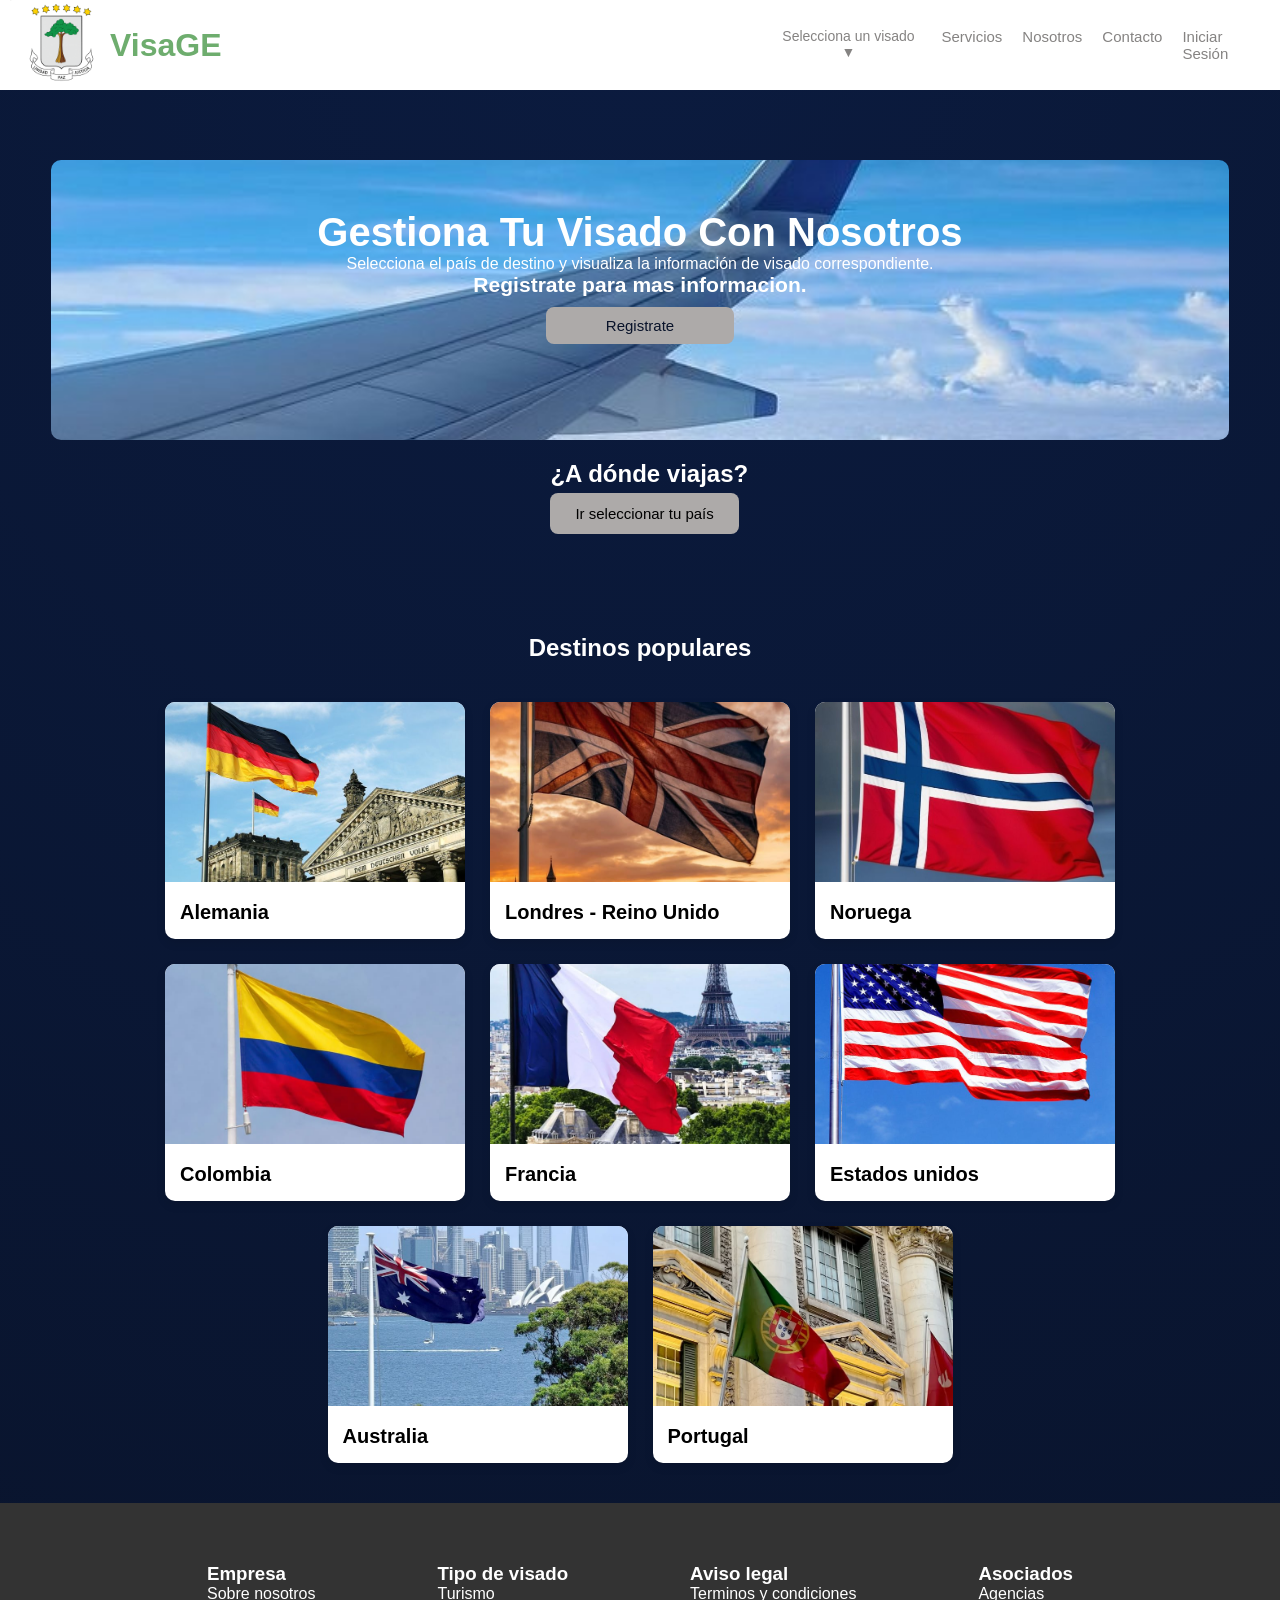
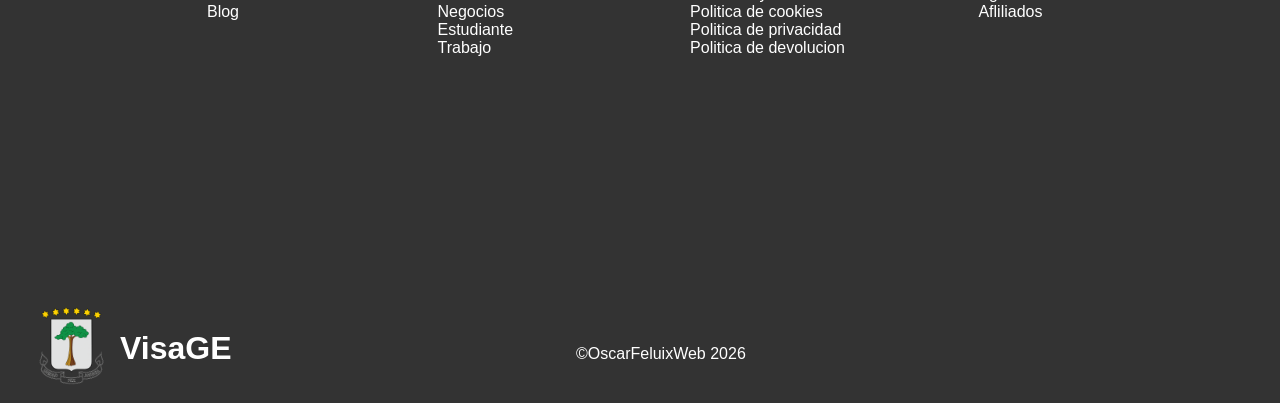
<file: html/index.html>
<!DOCTYPE html>
<html lang="en">
<head>
    <meta charset="UTF-8">
    <meta name="viewport" content="width=device-width, initial-scale=1.0">
    <title>VisaGE</title>
    <link rel="stylesheet" href="../css/estilos.css">
</head>
<body>
    <header>
        <div class="logo">
            <img src="../Img/Copilot_20260524_192818.png" alt="" class="escudo">
            <h1>VisaGE</h1>
        </div>
        
        <nav>
            <li class="dropdown">

              <button class="dropbtn" id="visado-btn">Selecciona un visado ▼</button>
              <ul class="dropdown-content" id="visado-menu">
                <li><a href="#">Turismo</a></li>
                <li><a href="#">Negocios</a></li>
                <li><a href="#">Estudiante</a></li>
                <li><a href="#">Trabajo</a></li>
                <li><a href="#">Tránsito</a></li>
              </ul>
            </li>
            <a href="">Servicios</a>
            <a href="">Nosotros</a>
            <a href="">Contacto</a>
            <a href="../html/sesion.html">Iniciar Sesión</a>
        </nav>

        <div class="menu-icon" id="menu-icon">
            ☰
        </div>
        
    </header>
    <div class="Container1">

            <div class="contenido1">
                <h2>Gestiona Tu Visado Con Nosotros</h2>
                <p>Selecciona el país de destino y visualiza la información de visado correspondiente.</p>
                <div class="Reg">
                    <h3 class="Rg">Registrate para mas informacion.</h3>
                    <button class="btreg"><a href="../html/reg.html">Registrate</a></button>
                </div>
            </div>
    </div>
    <div class="ir">
      <h2>¿A dónde viajas?</h2>
      <button class="boton" id="mostrarMenu"><a href="../html/selector.html">Ir seleccionar tu país</a></button>
    </div>

  

    <h2 class="destino">Destinos populares</h2>
  <main class="destinos">
    <div class="card">
      <img src="../Img/descargar (5).jpg" alt="Alemania">
      <div class="info">
        <h2>Alemania</h2>
      </div>
    </div>

    <div class="card">
      <img src="../Img/Experiencias en Londres.jpg" alt="Inglatera">
      <div class="info">
        <h2>Londres - Reino Unido</h2>
      </div>
    </div>

    <div class="card">
      <img src="../Img/Flag of Norway.jpg" alt="Noruega">
      <div class="info">
        <h2>Noruega</h2>
      </div>
    </div>
    <div class="card">
      <img src="../Img/Colombian flag 🇨🇴.jpg" alt="Colombia">
      <div class="info">
        <h2>Colombia</h2>
      </div>
    </div>
    <div class="card">
      <img src="../Img/descargar (6).jpg" alt="Fracia">
      <div class="info">
        <h2>Francia</h2>
      </div>
    </div>
    <div class="card">
      <img src="../Img/descargar (7).jpg" alt="Estados unidos">
      <div class="info">
        <h2>Estados unidos</h2>
      </div>
    </div>
    <div class="card">
      <img src="../Img/descargar (8).jpg" alt="Australia">
      <div class="info">
        <h2>Australia</h2>
      </div>
    </div>
    <div class="card">
      <img src="../Img/Lisboa.jpg" alt="Portugal">
      <div class="info">
        <h2>Portugal</h2>        
      </div>
    </div>
  </main>  
  
    <footer>
      <section class="foot">
        <div class="1p">
          <h3>Empresa</h3>
          <ul>
            <li>Sobre nosotros</li>
            <li>Blog</li>
          </ul>
        </div>
        <div class="2p">
          <h3>Tipo de visado</h3>
          <ul>
            <li>Turismo</li>
            <li>Negocios</li>
            <li>Estudiante</li>
            <li>Trabajo</li>
          </ul>
        </div>
        <div class="3p">
          <h3>Aviso legal</h3>
          <ul>
            <li>Terminos y condiciones</li>
            <li>Politica de cookies</li>
            <li>Politica de privacidad</li>
            <li>Politica de devolucion</li>
          </ul>
        </div>
        <div class="4p">
          <h3>Asociados</h3>
          <ul>
            <li>Agencias</li>
            <li>Afliliados</li>
          </ul>
        </div>
      </section>
      <div class="footlogo">
            <img src="../Img/Copilot_20260524_192818.png" alt="" class="escudo">
            <h1>VisaGE</h1>
            
        </div>
        <div class="th5">
            <p>&copy;OscarFeluixWeb 2026</p>
        </div>
    </footer>
    
    <script src="../js/main.js"></script>
    <script src="../js/main3.js"></script>
    
</body>
</html>
</file>
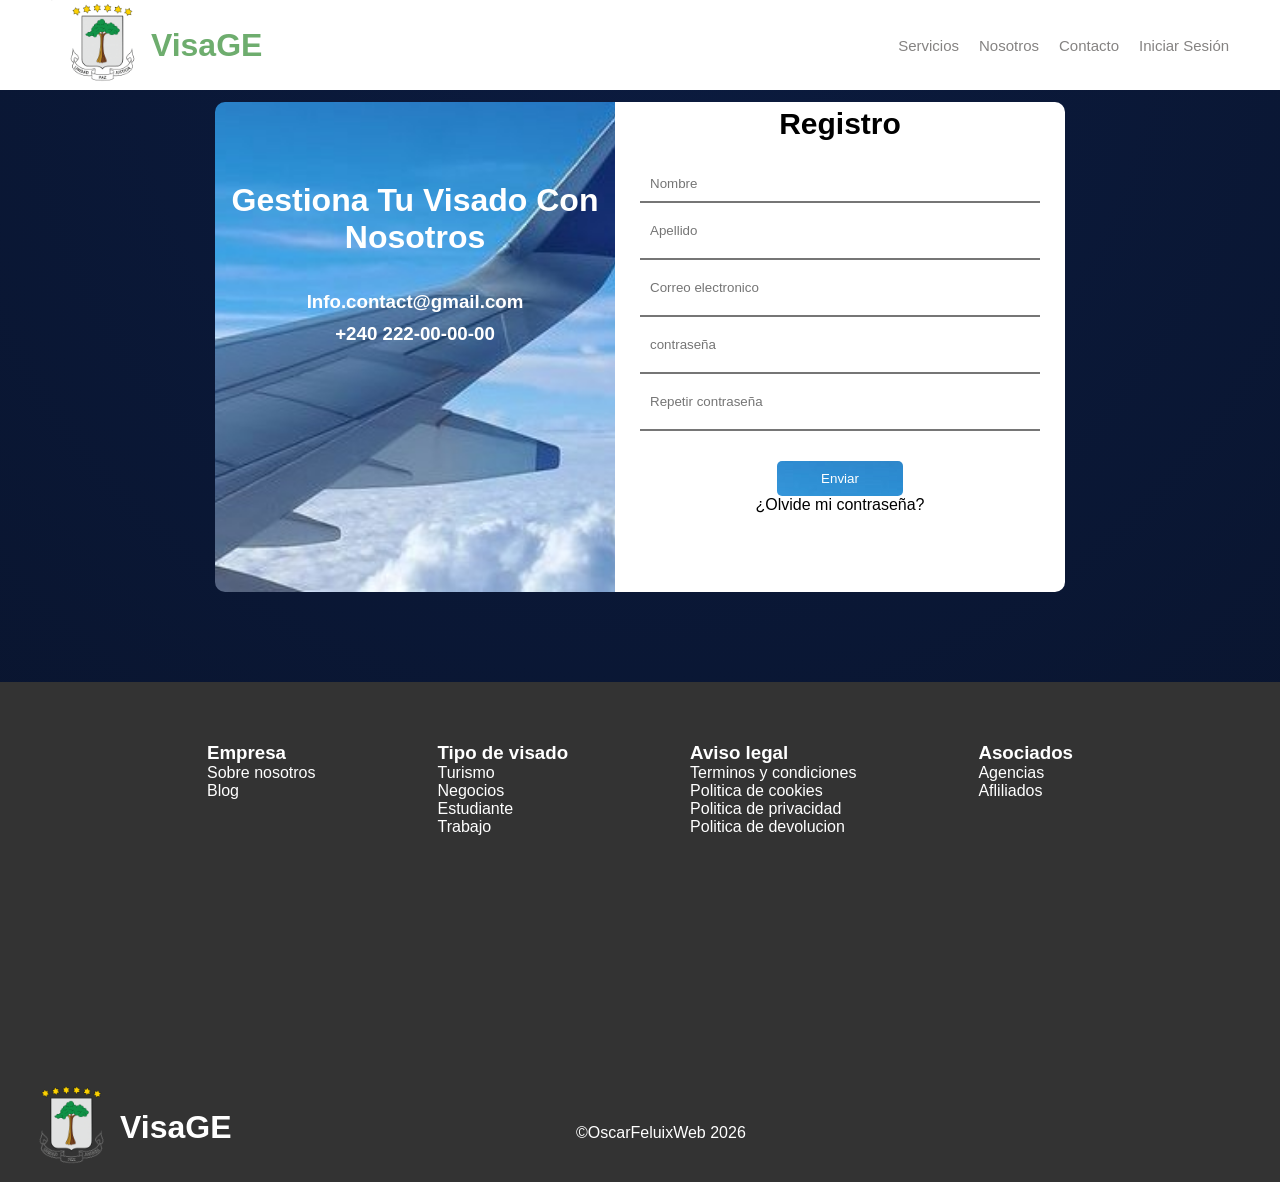
<file: html/reg.html>
<!DOCTYPE html>
<html lang="en">
<head>
    <meta charset="UTF-8">
    <meta name="viewport" content="width=device-width, initial-scale=1.0">
    <title>VisaGE</title>
    <link rel="stylesheet" href="../css/reg.css">
</head>
<body>
    <header>
        <div class="logo">
            <img src="../Img/Copilot_20260524_192818.png" alt="" class="escudo">
            <h1>VisaGE</h1>
        </div>
        
        <nav>
            <a href="">Servicios</a>
            <a href="">Nosotros</a>
            <a href="">Contacto</a>
            <a href="../html/sesion.html">Iniciar Sesión</a>
        </nav>

        <div class="menu-icon" id="menu-icon">
            ☰
        </div>
        
    </header>
    <main>

        <div class="Container1">

            <div class="contacto">

            <h1 class="titulo1">Gestiona Tu Visado Con Nosotros</h1>
            <H3 class="titulo2">Info.contact@gmail.com</H3>
            <h3 class="tituylo3">+240 222-00-00-00</h3>
            </div>
            <form class="enviar" id="forla">

                <h2 class="titulo">Registro</h2>
                <div class="container">

                    <div class="input1">
                        <input id="nombre" type="text" class="form_input1" placeholder="Nombre">
                        <span class="form_line"></span> 
                        <div id="error-nombre" class="error-mensaje"></div>    
                    </div>
                    <div class="input1">
                        <input id="apellido" type="text" class="form_input2" placeholder="Apellido">
                        <span class="form_line"></span>  
                        <div id="error-apellido" class="error-mensaje"></div>   
                    </div>
                    <div class="input1">
                        <input id="email" type="email" class="form_input3" placeholder="Correo electronico">
                        <span class="form_line"></span>
                        <div id="error-email" class="error-mensaje"></div>      
                    </div>
                    <div class="input1">
                        <input type="text" class="form_input4" placeholder="contraseña">
                        <span class="form_line"></span>  
                    </div>
                    <div class="input1">
                        <input id="contraseña" type="password" class="form_input4" placeholder="Repetir contraseña">
                        <span class="form_line"></span>  
                    </div>
                    <input type="submit" class="form_submit" value="Enviar">
                    <p>¿Olvide mi contraseña?</p>
            </form>
        </div>
    </main>
       <footer>
      <section class="foot">
        <div class="1p">
          <h3>Empresa</h3>
          <ul>
            <li>Sobre nosotros</li>
            <li>Blog</li>
          </ul>
        </div>
        <div class="2p">
          <h3>Tipo de visado</h3>
          <ul>
            <li>Turismo</li>
            <li>Negocios</li>
            <li>Estudiante</li>
            <li>Trabajo</li>
          </ul>
        </div>
        <div class="3p">
          <h3>Aviso legal</h3>
          <ul>
            <li>Terminos y condiciones</li>
            <li>Politica de cookies</li>
            <li>Politica de privacidad</li>
            <li>Politica de devolucion</li>
          </ul>
        </div>
        <div class="4p">
          <h3>Asociados</h3>
          <ul>
            <li>Agencias</li>
            <li>Afliliados</li>
          </ul>
        </div>
      </section>
      <div class="footlogo">
            <img src="../Img/Copilot_20260524_192818.png" alt="" class="escudo">
            <h1>VisaGE</h1>
            
        </div>
        <div class="th5">
            <p>&copy;OscarFeluixWeb 2026</p>
        </div>
    </footer>

    
    <script src="../js/reg.js"></script>
</body>

</html>
</file>
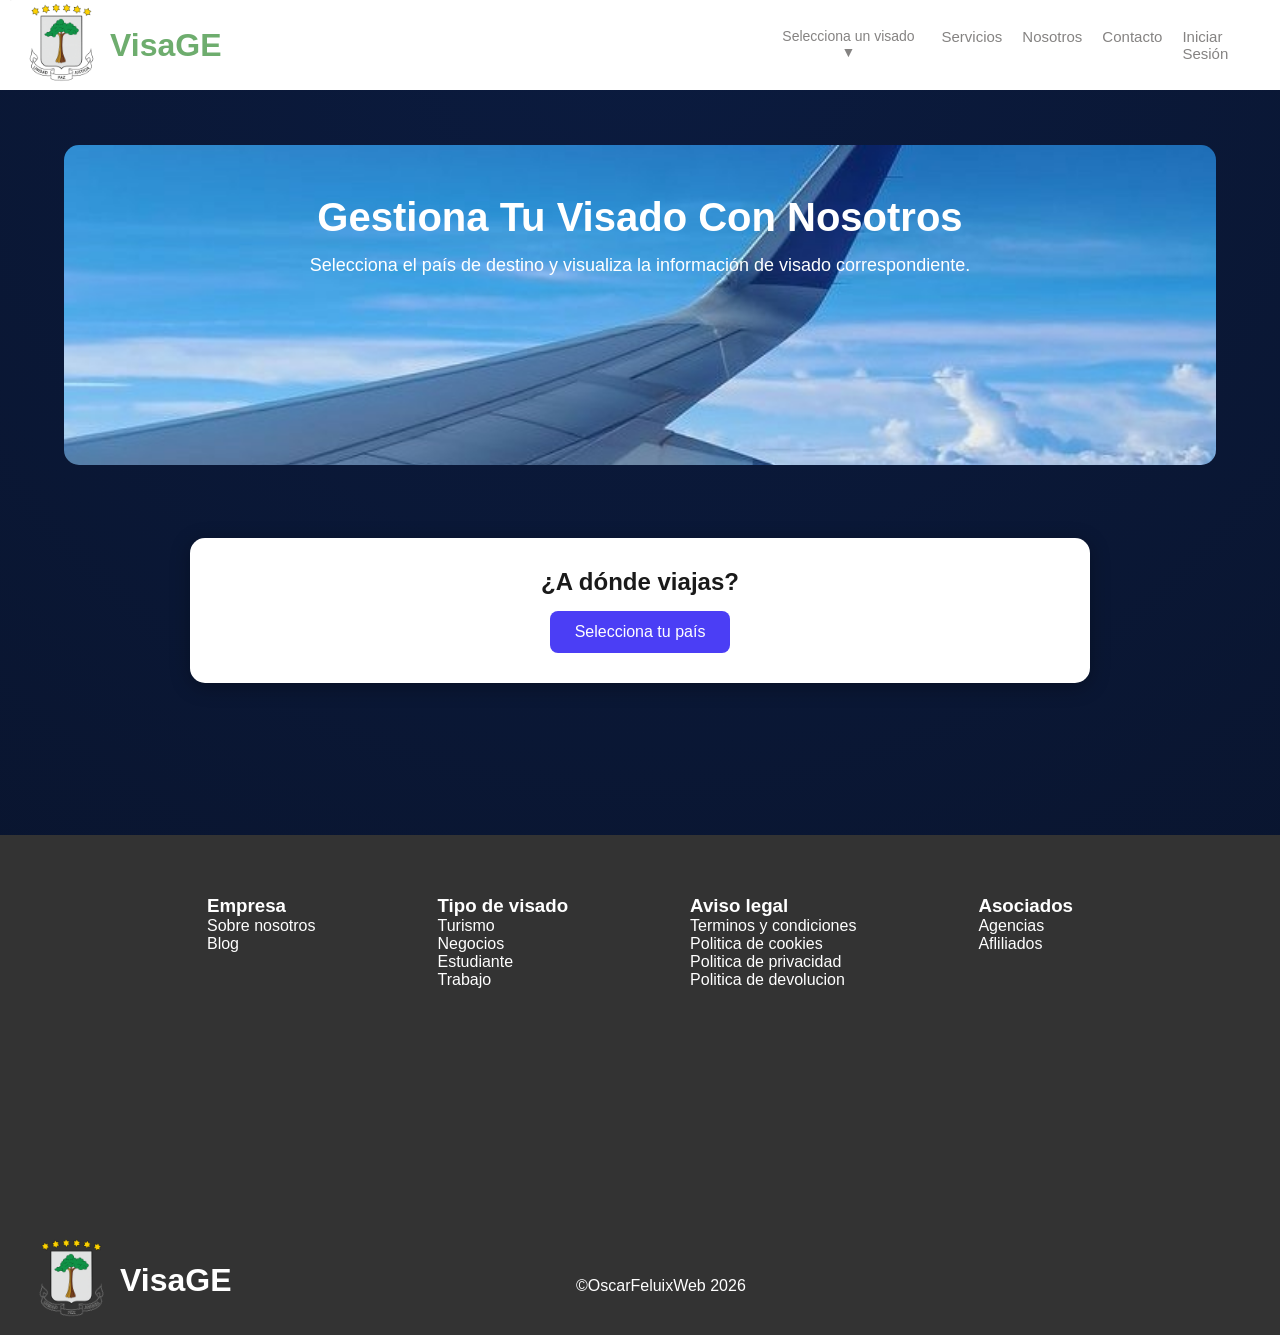
<file: html/selector.html>
<!DOCTYPE html>
<html lang="en">
<head>
    <meta charset="UTF-8">
    <meta name="viewport" content="width=device-width, initial-scale=1.0">
    <title>VisaGE</title>
    <link rel="stylesheet" href="../css/select.css">
</head>
<body>
    <header>
        <div class="logo">
            <img src="../Img/Copilot_20260524_192818.png" alt="" class="escudo">
            <h1>VisaGE</h1>
        </div>
        
        <nav>
            <li class="dropdown">

              <button class="dropbtn" id="visado-btn">Selecciona un visado ▼</button>
              <ul class="dropdown-content" id="visado-menu">
                <li><a href="#">Turismo</a></li>
                <li><a href="#">Negocios</a></li>
                <li><a href="#">Estudiante</a></li>
                <li><a href="#">Trabajo</a></li>
                <li><a href="#">Tránsito</a></li>
              </ul>
            </li>
            <a href="">Servicios</a>
            <a href="">Nosotros</a>
            <a href="">Contacto</a>
            <a href="../html/sesion.html">Iniciar Sesión</a>
        </nav>

        <div class="menu-icon" id="menu-icon">
            ☰
        </div>
        
    </header>
    <div class="Container1">

            <div class="contenido1">
                <h2>Gestiona Tu Visado Con Nosotros</h2>
                <p>Selecciona el país de destino y visualiza la información de visado correspondiente.</p>
            </div>
    </div>
    <main>
        <div class="select">

            <div class="contenedor">
            <h2>¿A dónde viajas?</h2>
            <button class="boton" id="mostrarMenu"> Selecciona tu país</button>

            <div class="menu" id="menuPaises">
                <div class="grid-paises" id="listaPaises">

                    <div class="pais"><div class="codigo">GQ</div> Guinea Ecuatorial</div>
                    <div class="pais"><div class="codigo">AO</div> Angola</div>
                    <div class="pais"><div class="codigo">SA</div> Arabia Saudí</div>
                    <div class="pais"><div class="codigo">AU</div> Australia</div>
                    <div class="pais"><div class="codigo">BR</div> Brasil</div>
                    <div class="pais"><div class="codigo">CM</div> Camerún</div>
                    <div class="pais"><div class="codigo">CN</div> China</div>
                    <div class="pais"><div class="codigo">CO</div> Colombia</div>
                    <div class="pais"><div class="codigo">CU</div> Cuba</div>
                    <div class="pais"><div class="codigo">EG</div> Egipto</div>
                    <div class="pais"><div class="codigo">ES</div> España</div>
                    <div class="pais"><div class="codigo">US</div> Estados Unidos</div>
                    <div class="pais"><div class="codigo">FR</div> Francia</div>
                    <div class="pais"><div class="codigo">GA</div> Gabón</div>
                    <div class="pais"><div class="codigo">IN</div> India</div>
                    <div class="pais"><div class="codigo">JP</div> Japón</div>
                    <div class="pais"><div class="codigo">MX</div> México</div>
                    <div class="pais"><div class="codigo">NG</div> Nigeria</div>
                    <div class="pais"><div class="codigo">GB</div> Reino Unido</div>
                    <div class="pais"><div class="codigo">TR</div> Turquía</div>
                    <div class="pais"><div class="codigo">IT</div> Italia</div>
                    <div class="pais"><div class="codigo">AR</div> Argentina</div>
                    <div class="pais"><div class="codigo">ZA</div> Sudáfrica</div>
                    <div class="pais"><div class="codigo">KR</div> Corea del Sur</div>
                    <div class="pais"><div class="codigo">RU</div> Rusia</div>
                </div>
            </div>
    </main>
    <footer>
      <section class="foot">
        <div class="1p">
          <h3>Empresa</h3>
          <ul>
            <li>Sobre nosotros</li>
            <li>Blog</li>
          </ul>
        </div>
        <div class="2p">
          <h3>Tipo de visado</h3>
          <ul>
            <li>Turismo</li>
            <li>Negocios</li>
            <li>Estudiante</li>
            <li>Trabajo</li>
          </ul>
        </div>
        <div class="3p">
          <h3>Aviso legal</h3>
          <ul>
            <li>Terminos y condiciones</li>
            <li>Politica de cookies</li>
            <li>Politica de privacidad</li>
            <li>Politica de devolucion</li>
          </ul>
        </div>
        <div class="4p">
          <h3>Asociados</h3>
          <ul>
            <li>Agencias</li>
            <li>Afliliados</li>
          </ul>
        </div>
      </section>
      <div class="footlogo">
            <img src="../Img/Copilot_20260524_192818.png" alt="" class="escudo">
            <h1>VisaGE</h1>
            
        </div>
        <div class="th5">
            <p>&copy;OscarFeluixWeb 2026</p>
        </div>
    </footer>
  <script src="../js/main2.js"></script>
   <script src="../js/main3.js"></script>

</body>
</html>
</file>
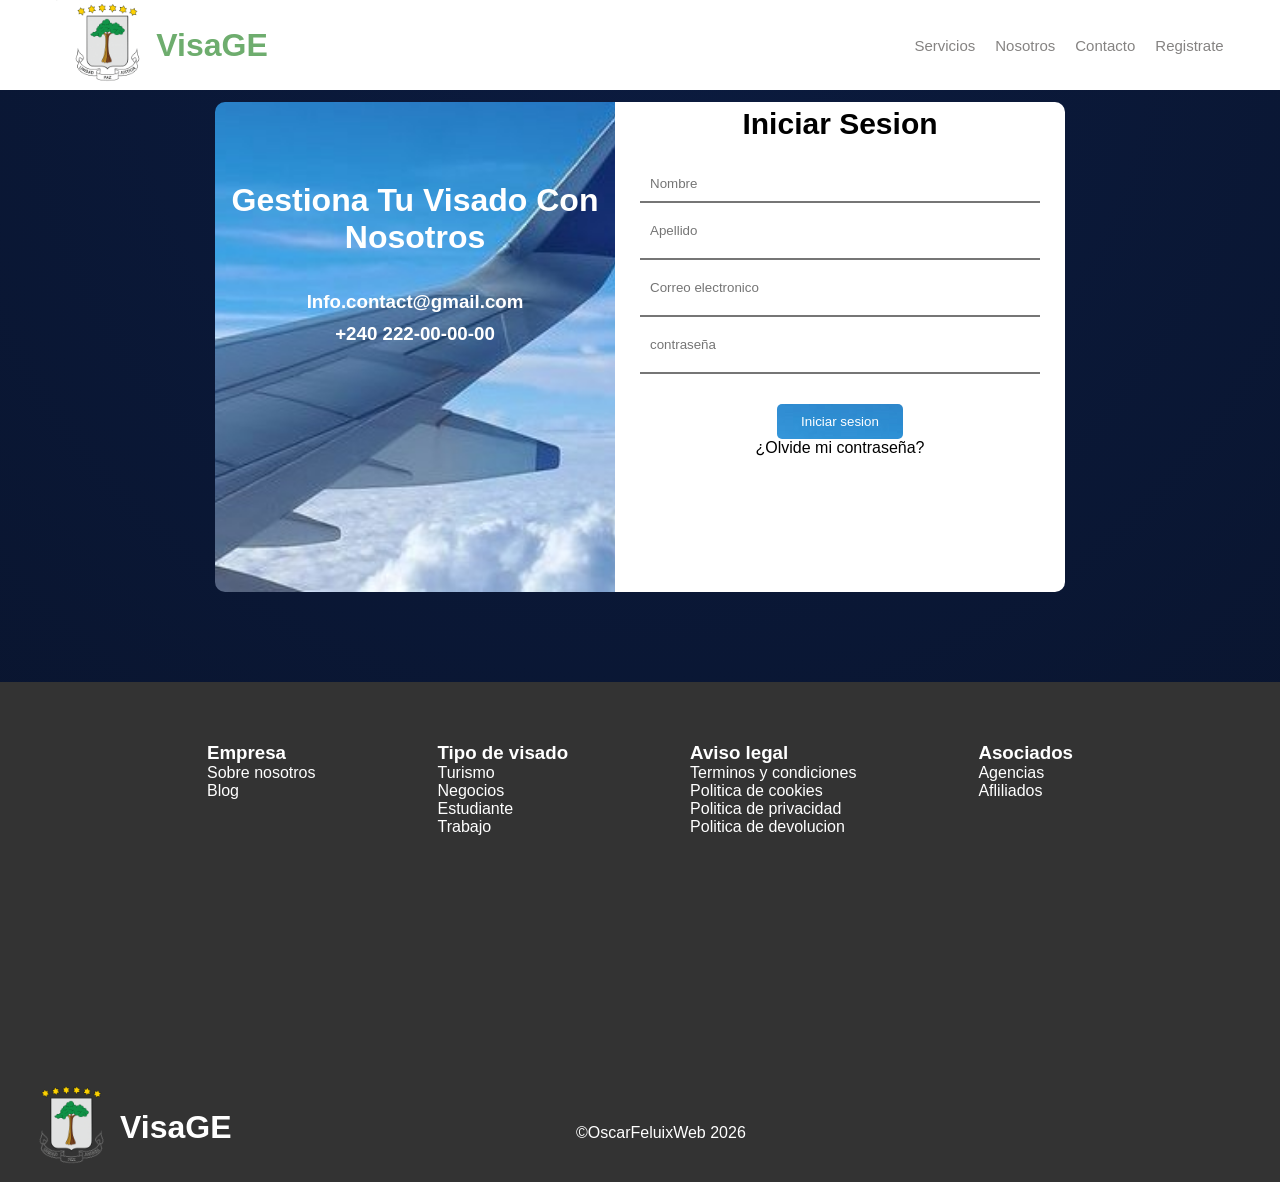
<file: html/sesion.html>
<!DOCTYPE html>
<html lang="en">
<head>
    <meta charset="UTF-8">
    <meta name="viewport" content="width=device-width, initial-scale=1.0">
    <title>VisaGE</title>
    <link rel="stylesheet" href="../css/reg.css">
</head>
<body>
    <header>
        <div class="logo">
            <img src="../Img/Copilot_20260524_192818.png" alt="" class="escudo">
            <h1>VisaGE</h1>
        </div>
        
        <nav>
            <a href="">Servicios</a>
            <a href="">Nosotros</a>
            <a href="">Contacto</a>
            <a href="../html/reg.html">Registrate</a>
        </nav>

        <div class="menu-icon" id="menu-icon">
            ☰
        </div>
        
    </header>
    <main> 
        <div class="Container1">
            <div class="contacto">
            <h1 class="titulo1">Gestiona Tu Visado Con Nosotros</h1>
            <H3 class="titulo2">Info.contact@gmail.com</H3>
            <h3 class="tituylo3">+240 222-00-00-00</h3>
        </div>
        <form class="enviar" id="forla">
            <h2 class="titulo">Iniciar Sesion</h2>
            <div class="container">
                <div class="input1">
                    <input id="nombre" type="text" class="form_input1" placeholder="Nombre">
                    <span class="form_line"></span> 
                    <div id="error-nombre" class="error-mensaje"></div>    
                </div>
                <div class="input1">
                    <input id="apellido" type="text" class="form_input2" placeholder="Apellido">
                    <span class="form_line"></span>  
                    <div id="error-apellido" class="error-mensaje"></div>   
                </div>
                 <div class="input1">
                    <input id="email" type="email" class="form_input3" placeholder="Correo electronico">
                    <span class="form_line"></span>
                    <div id="error-email" class="error-mensaje"></div>      
                </div>
                <div class="input1">
                    <input id="contraseña" type="password"  class="form_input4" placeholder="contraseña">
                    <span class="form_line"></span>  
                </div>
                
                <button type="submit" class="form_submit" value="Enviar">Iniciar sesion</button>
                <p>¿Olvide mi contraseña?</p>
        </form>
    </div>
</main>
    <footer>
      <section class="foot">
        <div class="1p">
          <h3>Empresa</h3>
          <ul>
            <li>Sobre nosotros</li>
            <li>Blog</li>
          </ul>
        </div>
        <div class="2p">
          <h3>Tipo de visado</h3>
          <ul>
            <li>Turismo</li>
            <li>Negocios</li>
            <li>Estudiante</li>
            <li>Trabajo</li>
          </ul>
        </div>
        <div class="3p">
          <h3>Aviso legal</h3>
          <ul>
            <li>Terminos y condiciones</li>
            <li>Politica de cookies</li>
            <li>Politica de privacidad</li>
            <li>Politica de devolucion</li>
          </ul>
        </div>
        <div class="4p">
          <h3>Asociados</h3>
          <ul>
            <li>Agencias</li>
            <li>Afliliados</li>
          </ul>
        </div>
      </section>
      <div class="footlogo">
            <img src="../Img/Copilot_20260524_192818.png" alt="" class="escudo">
            <h1>VisaGE</h1>
            
        </div>
        <div class="th5">
            <p>&copy;OscarFeluixWeb 2026</p>
        </div>
    </footer>
    <script src="../js/sesion.js"></script>
</body>
</html>
</file>
<file: css/estilos.css>
*{
    margin: 0;
    padding: 0;
    box-sizing: border-box;
}
body{
    font-family: 'Segoe UI', sans-serif;
    background: radial-gradient(circle at top, #0b1b3f, #09132a);
}
header{
    background-color: white;
    display: flex;
    align-items: center;
    justify-content: space-around;
    position: fixed;       
    top: 0;                
    left: 0;
    width: 100%;
    padding: 15px 20px;
    z-index: 1000;
    padding: 10px;
    height: 90px;
}
header h1{
    color: rgb(110, 173, 110);
    margin-right: 50px;
}
header img{
    height:60px;
    width: auto;
    object-fit: contain;
}
.logo{
    display: flex;
    align-items: center;
    justify-content: space-between;
    margin-right: 40%;

}
.escudo{
    height: 100px;
    margin-top: 10px;
}
header nav{
    display: flex;
    gap: 20px;
    transition: all 0.3s ease;
}
header nav a{
    color: rgb(133, 131, 130);
    text-decoration: none;
    font-size: 15px;
    
}

.menu-icon {
  display: none;
  font-size: 28px;
  color: rgb(5, 5, 5);
  cursor: pointer;
}
header nav a:hover{
    color: #1150e2;
    height: 20px;
}
.menu ul {
  display: flex;
  list-style: none;
  gap: 20px;
  margin: 0;
  padding: 0;
  list-style: none;
}

.menu a, .dropbtn {
  text-decoration: none;
  color: rgb(133, 131, 130);
  font-size: 14px;
  background: none;
  border: none;
  cursor: pointer;
}
.menu a, .dropbtn:hover{
  color: #1150e2;
}




.dropdown {
  position: relative;
}


.dropdown-content {
  display: none;
  position: absolute;
  background-color: #fff;
  box-shadow: 0 4px 10px rgba(0,0,0,0.1);
  border-radius: 8px;
  top: 30px;
  left: 0;
  min-width: 160px;
  z-index: 10;
  transition: opacity 0.3s ease;
  
}


.dropdown-content li {
  list-style: none;
}

.dropdown-content a {
  display: block;
  padding: 10px 15px;
  color: #333;
}

.dropdown-content a:hover {
  background-color: #f0f0f0;
}
.Container1{
    display: flex;
    align-items: center;
    justify-content: center;
    margin-top: 130px;
    min-height: 20vh;
}
.contenido1{
    text-align: center;
    color: white;
    height: 350px;
    width: 90%;
    margin-top: 15px;
    background-image: url(../Img/clouds\ _\ sky\ view\ from\ a\ flight2.jpg);
    background-repeat: no-repeat;
    background-size: cover;
    object-fit: contain;
    border-radius: 15px;
    
    
}
.contenido1 h2{
    font-size: 40px;
    margin-top: 50px;
    color: white;
}
.contenido1 p{
    font-size: 18px;

}

.Reg{
    font-size: 20px;
}
.Reg a{
  text-decoration: none;
  color: #09132a;
}
button.btreg{
    background-color: rgb(173, 170, 169);
    color: black;
    border: none;
    padding: 12px 25px;
    border-radius: 8px;
    font-size: 16px;
    margin-top: 2px;
    cursor: pointer;
    transition: background 0.3s;
}
.btreg:hover{
    background-color: #372ec9;
}

.select{
  display: flex;
  justify-content: center;
  align-items: center;
  min-height: 30vh;
}
.contenedor{
    text-align: center;
    background-color: white;
    border-radius: 15px;
    margin-top: 20px;
    padding: 30px;
    width: 80%;
    max-width: 900px;
}
.ir{
  flex-direction: row;
  justify-content: center;
  align-items: center;
  margin-left: 43%;

  
}
.ir h2{
  color: white;

}
.ir a{
  
  text-decoration: none;
  color: black;
}
.boton{
    background-color: rgb(173, 170, 169);
    color: black;
    padding: 12px 25px;
    border: none;
    border-radius: 8px;
    margin-top: 5px;
    cursor: pointer;
    
    transition: background 0.3s;
    font-size: 15px;
}
.boton:hover{
    background-color: #372ec9;
}
.menu{
    display: none;
    margin-top: 20px;
    animation: aparecer 0.3s ease-in-out;
}
@keyframes aparecer {
      from { opacity: 0; transform: scale(0.95); }
      to { opacity: 1; transform: scale(1); }
    }
    .buscador {
      display: flex;
      align-items: center;
      background: #f5f7ff;
      border-radius: 10px;
      padding: 10px 15px;
      margin-bottom: 20px;
    }

    .buscador input {
      border: none;
      outline: none;
      background: transparent;
      width: 100%;
      font-size: 16px;
      color: #333;
    }
     .grid-paises {
      display: grid;
      grid-template-columns: repeat(auto-fill, minmax(150px, 1fr));
      gap: 15px;
    }

    .pais {
      display: flex;
      align-items: center;
      gap: 10px;
      background: #f8f9ff;
      border-radius: 10px;
      padding: 10px;
      box-shadow: 0 2px 6px rgba(0,0,0,0.1);
      transition: transform 0.2s;
    }

    .pais:hover {
      transform: scale(1.05);
    }

    .codigo {
      background: #e6e4ff;
      color: #4b3ef5;
      font-weight: bold;
      border-radius: 50%;
      width: 40px;
      height: 40px;
      display: flex;
      justify-content: center;
      align-items: center;
    }
    .local {
      background: #ffb38a;
      color: #fff;
      font-size: 12px;
      padding: 2px 6px;
      border-radius: 5px;
      margin-left: auto;
    }
.destino{
    color: white;
    align-items: center;
    text-align: center;
    margin-top: 100px;
}
.destinos {
  display: flex;
  flex-wrap: wrap;
  justify-content: center;
  gap: 25px;
  padding: 40px 20px;
  margin-top: 0px;
}

.card {
  background-color: #fff;
  border-radius: 10px;
  box-shadow: 0 4px 10px rgba(0,0,0,0.1);
  overflow: hidden;
  width: 300px;
  transition: transform 0.3s;
}

.card:hover {
  transform: translateY(-5px);
}

.card img {
  width: 100%;
  height: 180px;
  object-fit: cover;
}

.info {
  padding: 15px;
}

.info h2 {
  margin: 0;
  font-size: 20px;
}


@media (max-width: 768px) {
  header nav {
    display: none; 
    flex-direction: column;
    background-color: white;
    position: absolute;
    top: 90px;
    right: 0;
    width: 100%;
    text-align: center;
  }

  .menu-icon {
    display: block; 
  }

  header nav.active {
    display: flex; 
  }
   .menu ul {
    display: none;
    flex-direction: column;
    background-color: #fff;
    position: absolute;
    top: 60px;
    right: 20px;
    box-shadow: 0 4px 10px rgba(0,0,0,0.1);
    padding: 10px;
    border-radius: 8px;
  }

  .menu.active ul {
    display: flex;
  }

  .menu-icon {
    display: block;
  }

  .dropdown-content {
    position: static;
    box-shadow: none;
    border-radius: 0;
  }

  .dropdown-content a {
    padding-left: 25px;
  }
}
  
  .Container1{
    flex-direction: column;
    align-items: center;
    justify-content: center;
    min-height: auto;
    padding: 20px;
    overflow: auto;
  }
  .contenido1{
    width: 95%;
    height: 280px;
    margin-top: 10px;
    border-radius: 10px;
    background-size: cover;
    background-position: center;
    text-align: center;
    overflow: auto;
  }
  .contenido1 p {
    font-size: 16px;
  }

  
  .Reg {
    font-size: 18px;
  }

  button.btreg {
    width: 16%;
    font-size: 15px;
    padding: 10px 20px;
    margin-top: 10px;
  }

  footer{
    
    width: 100%;
    height: 500px;
    background-color: #333;
    color: white;
    padding: 20px;
    position: relative;
  }
 .foot{
    display: flex;
    flex-direction: row;
    justify-content: center;
    margin: 10px;
    gap: 10%;
    margin-top: 40px;
    
  
  }
  .foot ul,li{
    list-style: none;
    cursor: pointer;
    
  }
  .foot ul li:hover{
    color: #1150e2;

  }
  .footlogo{
    display: flex;
    align-items: center;
    position: absolute;
    bottom: 0px;
    
} 
.th5{
  display: flex;
  justify-content: center;
  position: absolute;
  bottom: 40px;
  left: 45%;
}
</file>
<file: css/reg.css>
*{
    margin: 0;
    padding: 0;
    box-sizing: border-box;
}
body{
    font-family: 'Segoe UI', sans-serif;
    background: radial-gradient(circle at top, #0b1b3f, #09132a);
}
header{
    background-color: white;
    display: flex;
    align-items: center;
    justify-content: space-around;
    position: fixed;       
    top: 0;                
    left: 0;
    width: 100%;
    padding: 15px 20px;
    z-index: 1000;
    padding: 10px;
    height: 90px;
}
header h1{
    color: rgb(110, 173, 110);
    margin-right: 50px;
}
header img{
    height:60px;
    width: auto;
    object-fit: contain;
}
.logo{
    display: flex;
    align-items: center;
    justify-content: space-between;
    margin-right: 40%;

}
.escudo{
    height: 100px;
    margin-top: 10px;
}
header nav{
    display: flex;
    gap: 20px;
    transition: all 0.3s ease;
}
header nav a{
    color: rgb(133, 131, 130);
    text-decoration: none;
    font-size: 15px;
    
}

.menu-icon {
  display: none;
  font-size: 28px;
  color: rgb(5, 5, 5);
  cursor: pointer;
}
header nav a:hover{
    color: #1150e2;
    height: 20px;
}
.menu ul {
  display: flex;
  list-style: none;
  gap: 20px;
  margin: 0;
  padding: 0;
}

.menu a, .dropbtn {
  text-decoration: none;
  color: rgb(133, 131, 130);
  font-size: 14px;
  background: none;
  border: none;
  cursor: pointer;
}
.menu a, .dropbtn:hover{
  color: #1150e2;
}
.Container1{
    display: flex;
    justify-content: center;
    align-items: center;
    flex-direction: row;
    margin-top: 8%;
}

.contacto{
    background-image: url(../Img/clouds\ _\ sky\ view\ from\ a\ flight2.jpg);
    background-size: cover;
    background-position: center;
    background-repeat: no repeat;
    width: 400px;
    height: 490px;
    border-radius: 10px 0 0 10px;
    color: white;
    text-align: center;
    
     
}
.contacto h1{
    margin-top: 20%;
}
.contacto h3{
    margin-top: 0;
}
.enviar{
    background-color: white;
    width: 450px;
    height: 490px;
    text-align: center;
    border-radius: 0  10px 10px 0;
   
    
}
.titulo{
    font-size: 30px;
    margin-right: 0%;
    margin-top: 5px;
    
}
.titulo1{
    margin-bottom: 35px;
}
.titulo2{
    margin-bottom: 10px;
}
.container{
    display: 0;
    padding: 15px;
}
.input1{
    display: grid;
    padding: 10px;
    
}
.form_input1{
    width: 100%;
    padding: 10px;
    border-top: none;
    border-left: none;
    border-right: none;
    outline: none;

}
.form_input2{
    width: 100%;
    padding: 10px;
    border-top: none;
    border-left: none;
    border-right: none;
    outline: none;

    
}
.form_input3{
    width: 100%;
    padding: 10px;
    border-top: none;
    border-left: none;
    border-right: none;
    outline: none;

}
.form_input4{
    width: 100%;
    padding: 10px;
    border-top: none;
    border-left: none;
    border-right: none;
    outline: none;

}
.form_input2::placeholder{
    translate:0px -10px;
}
.form_input3::placeholder{
    translate:0px -10px;
}
.form_input4::placeholder{
    translate:0px -10px;
}
.form_submit{
    padding: 10px;
    border-radius: 5px;
    width: 30%;
    margin-top: 20px;
    color: white;
    background-image: url(../Img/Enviar.jpg);
    border: none;
    outline: none;
}
.error-mensaje{
    color: red;

}
 footer{
    margin-top: 90px;
    width: 100%;
    height: 500px;
    background-color: #333;
    color: white;
    padding: 20px;
    position: relative;
  }
 .foot{
    display: flex;
    flex-direction: row;
    justify-content: center;
    margin: 10px;
    gap: 10%;
    margin-top: 40px;
    
  
  }
  .foot ul,li{
    list-style: none;
    cursor: pointer;
    
  }
  .foot ul li:hover{
    color: #1150e2;

  }
  .footlogo{
    display: flex;
    align-items: center;
    position: absolute;
    bottom: 0px;
    
} 
.th5{
  display: flex;
  justify-content: center;
  position: absolute;
  bottom: 40px;
  left: 45%;
}

@media (max-width: 768px){
  header nav {
    display: none; 
    flex-direction: column;
    background-color: white;
    position: absolute;
    top: 90px;
    right: 0;
    width: 100%;
    text-align: center;
  }

}
</file>
<file: css/select.css>
*{
    margin: 0;
    padding: 0;
    box-sizing: border-box;
}
body {
      font-family: 'Segoe UI', sans-serif;
      background: radial-gradient(circle at top, #0b1b3f, #09132a);
      color: #222;
      
    }
    header{
    background-color: white;
    display: flex;
    align-items: center;
    justify-content: space-around;
    position: fixed;       
    top: 0;                
    left: 0;
    width: 100%;
    padding: 15px 20px;
    z-index: 1000;
    padding: 10px;
    height: 90px;
    
}
header h1{
    color: rgb(110, 173, 110);
    margin-right: 50px;
}
header img{
    height:60px;
    width: auto;
    object-fit: contain;
}
.logo{
    display: flex;
    align-items: center;
    justify-content: space-between;
    margin-right: 40%;

}
.escudo{
    height: 100px;
    margin-top: 10px;
}
header nav{
    display: flex;
    gap: 20px;
    transition: all 0.3s ease;
}
header nav a{
    color: rgb(133, 131, 130);
    text-decoration: none;
    font-size: 15px;
    
}

.menu-icon {
  display: none;
  font-size: 28px;
  color: rgb(5, 5, 5);
  cursor: pointer;
}
header nav a:hover{
    color: #1150e2;
    height: 20px;
}
.menu ul {
  display: flex;
  list-style: none;
  gap: 20px;
  margin: 0;
  padding: 0;
}

.menu a, .dropbtn {
  text-decoration: none;
  color: rgb(133, 131, 130);
  font-size: 14px;
  background: none;
  border: none;
  cursor: pointer;
}
.menu a, .dropbtn:hover{
  color: #1150e2;
}



.dropdown {
  position: relative;
}

.dropdown-content {
  display: none;
  position: absolute;
  background-color: #fff;
  box-shadow: 0 4px 10px rgba(0,0,0,0.1);
  border-radius: 8px;
  top: 30px;
  left: 0;
  min-width: 160px;
  z-index: 10;
  transition: opacity 0.3s ease;
  
}


.dropdown-content li {
  list-style: none;
}

.dropdown-content a {
  display: block;
  padding: 10px 15px;
  color: #333;
}

.dropdown-content a:hover {
  background-color: #f0f0f0;
}
.Container1{
    display: flex;
    align-items: center;
    justify-content: center;
    margin-top: 130px;
    min-height: 20vh;
}
.contenido1{
    text-align: center;
    color: white;
    height: 320px;
    width: 90%;
    margin-top: 15px;
    background-image: url(../Img/clouds\ _\ sky\ view\ from\ a\ flight2.jpg);
    background-repeat: no-repeat;
    background-size: cover;
    object-fit: contain;
    border-radius: 15px;
    
    
}
.contenido1 h2{
    font-size: 40px;
    margin-top: 50px;
    color: white;
}
.contenido1 p{
    font-size: 18px;

}


.select{
  display: flex;
  justify-content: center;
  align-items: center;
  min-height: 30vh;
}

    .contenedor {
      background: #fff;
      border-radius: 15px;
      padding: 30px;
      width: 80%;
      max-width: 900px;
      margin-top: 20px;
      box-shadow: 0 4px 20px rgba(0,0,0,0.3);
      text-align: center;
    }

    h2 {
      margin-bottom: 15px;
      color: #1a1a1a;
    }

    .boton {
      background-color: #4b3ef5;
      color: white;
      border: none;
      padding: 12px 25px;
      border-radius: 8px;
      font-size: 16px;
      cursor: pointer;
      transition: background 0.3s;
    }

    .boton:hover {
      background-color: #372ec9;
    }

    .menu {
      display: none;
      margin-top: 20px;
      animation: aparecer 0.3s ease-in-out;
    }

    @keyframes aparecer {
      from { opacity: 0; transform: scale(0.95); }
      to { opacity: 1; transform: scale(1); }
    }

    

    .grid-paises {
      display: grid;
      grid-template-columns: repeat(auto-fill, minmax(150px, 1fr));
      gap: 15px;
    }

    .pais {
      display: flex;
      align-items: center;
      gap: 10px;
      background: #f8f9ff;
      border-radius: 10px;
      padding: 10px;
      box-shadow: 0 2px 6px rgba(0,0,0,0.1);
      transition: transform 0.2s;
    }

    .pais:hover {
      transform: scale(1.05);
    }

    .codigo {
      background: #e6e4ff;
      color: #4b3ef5;
      font-weight: bold;
      border-radius: 50%;
      width: 40px;
      height: 40px;
      display: flex;
      justify-content: center;
      align-items: center;
    }

     footer{
    margin-top: 100px;
    width: 100%;
    height: 500px;
    background-color: #333;
    color: white;
    padding: 20px;
    position: relative;
  }
 .foot{
    display: flex;
    flex-direction: row;
    justify-content: center;
    margin: 10px;
    gap: 10%;
    margin-top: 40px;
    
  
  }
  .foot ul,li{
    list-style: none;
    cursor: pointer;
    
  }
  .foot ul li:hover{
    color: #1150e2;

  }
  .footlogo{
    display: flex;
    align-items: center;
    position: absolute;
    bottom: 0px;
    
} 
.th5{
  display: flex;
  justify-content: center;
  position: absolute;
  bottom: 40px;
  left: 45%;
}
@media (max-width: 768px){
  header nav {
    display: none; 
    flex-direction: column;
    background-color: white;
    position: absolute;
    top: 90px;
    right: 0;
    width: 100%;
    text-align: center;
  }

  .menu-icon {
    display: block; 
  }

  header nav.active {
    display: flex; 
  }
   .menu ul {
    display: none;
    flex-direction: column;
    background-color: #fff;
    position: absolute;
    top: 60px;
    right: 20px;
    box-shadow: 0 4px 10px rgba(0,0,0,0.1);
    padding: 10px;
    border-radius: 8px;
  }

  .menu.active ul {
    display: flex;
  }

  .menu-icon {
    display: block;
  }

  .dropdown-content {
    position: static;
    box-shadow: none;
    border-radius: 0;
  }

  .dropdown-content a {
    padding-left: 25px;
  }

}
</file>
